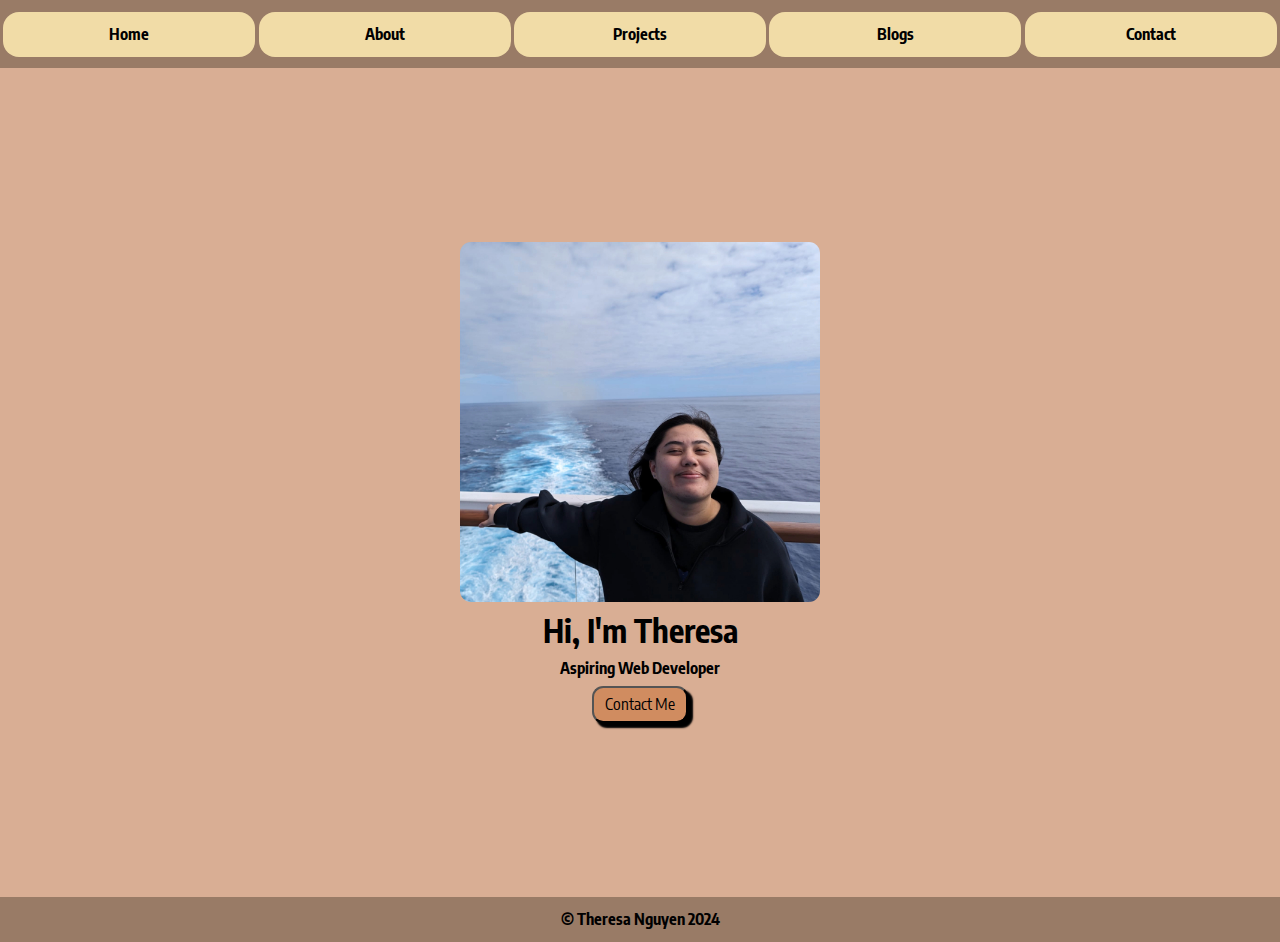
<file: src/index.html>
<!DOCTYPE html>
<html lang="en">
    <head>
        <meta charset="UTF-8">
        <meta name="viewport" content="width=device-width, initial-scale=1.0">
        <link rel="stylesheet" href="style.css">
        <link rel="stylesheet" href="desktop.css">
        <link href="https://fonts.googleapis.com/css2?family=Encode+Sans+Condensed&display=swap" rel="stylesheet">
        <link
        rel="stylesheet"
        href="https://cdnjs.cloudflare.com/ajax/libs/animate.css/4.1.1/animate.min.css"
        />
        <title>Theresa Portfolio - Home</title>
    </head>
    <body>
        <header>
            <nav>
                <a href="index.html">Home</a>
                <a href="about.html">About</a>
                <a href="projects.html">Projects</a>
                <a href="blogs.html">Blogs</a>
                <a href="contact.html">Contact</a>
            </nav>
        </header>
        <main>
            <img src="assets/h-s-c5fa980f-5d35-4cf3-8b2d-5bc69f0b8cc2.jpg" class="img home" alt="hp-selfie1"/>
            <h1>Hi, I'm Theresa</h1>
            <h4>Aspiring Web Developer</h4>
            <button class="button">
                <a href="contact.html">Contact Me</a>
            </button>
        </main>
        <footer>
            &copy; Theresa Nguyen 2024
        </footer>
    </body>
</html>
</file>
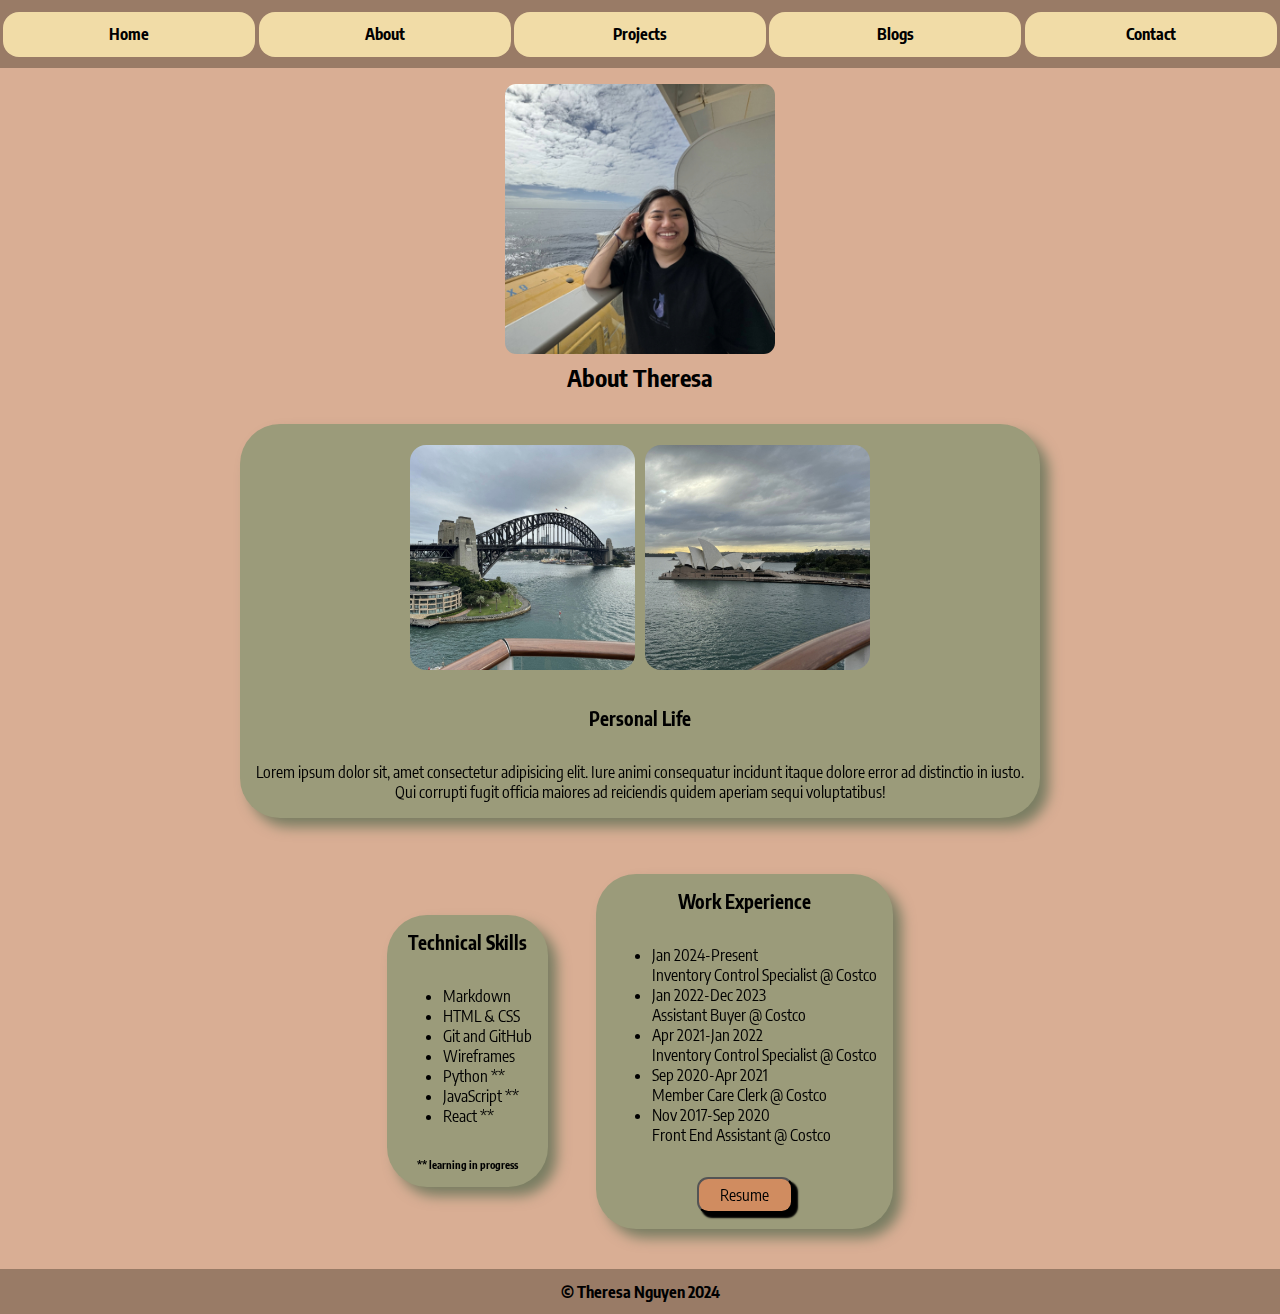
<file: src/about.html>
<!DOCTYPE html>
<html lang="en">
    <head>
        <meta charset="UTF-8">
        <meta name="viewport" content="width=device-width, initial-scale=1.0">
        <link rel="stylesheet" href="style.css">
        <link rel="stylesheet" href="desktop.css">
        <link href="https://fonts.googleapis.com/css2?family=Encode+Sans+Condensed&display=swap" rel="stylesheet">
        <link
        rel="stylesheet"
        href="https://cdnjs.cloudflare.com/ajax/libs/animate.css/4.1.1/animate.min.css"
        />
        <title>Theresa Portfolio - About</title>
    </head>
    <body>
        <header>
            <nav>
                <a href="index.html">Home</a>
                <a href="about.html">About</a>
                <a href="projects.html">Projects</a>
                <a href="blogs.html">Blogs</a>
                <a href="contact.html">Contact</a>
            </nav>
        </header>
        <main>
            <img src="assets/a-s-thumbnail_IMG_2794.jpg" class="img about" id="aboutselfie" alt="ap-selfie2"/>
            <h2>About Theresa</h2>
            <section class="about-section">
                <figure>
                    <img src="assets/a-hb-thumbnail_IMG_3032.jpg" class="img about personal" alt="ap-hb"/>
                    <img src="assets/a-op-thumbnail_IMG_3038.jpg" class="img about personal" alt="ap-oh"/>
                </figure>
                <h3>Personal Life</h3>
                <p>
                    Lorem ipsum dolor sit, amet consectetur adipisicing elit. Iure animi consequatur incidunt itaque dolore error ad distinctio in iusto. Qui corrupti fugit officia maiores ad reiciendis quidem aperiam sequi voluptatibus!
                </p>
            </section>
            <section class="contentrow">
                <section class="about-section">
                    <h3>Technical Skills</h3>
                    <ul>
                        <li>
                            Markdown
                        </li>
                        <li>
                            HTML & CSS
                        </li>
                        <li>
                            Git and GitHub
                        </li>
                        <li>
                            Wireframes
                        </li>
                        <li>
                            Python **
                        </li>
                        <li>
                            JavaScript **
                        </li>
                        <li>
                            React **
                        </li>
                    </ul>
                    <h6>** learning in progress</h5>
                </section>
                <section class="about-section">
                    <h3>Work Experience</h3>
                    <ul>
                        <li>
                            Jan 2024-Present
                            <br>
                            Inventory Control Specialist @ Costco
                        </li>
                        <li>
                            Jan 2022-Dec 2023
                            <br>
                            Assistant Buyer @ Costco
                        </li>
                        <li>
                            Apr 2021-Jan 2022
                            <br>
                            Inventory Control Specialist @ Costco
                        </li>
                        <li>
                            Sep 2020-Apr 2021
                            <br>
                            Member Care Clerk @ Costco
                        </li>
                        <li>
                            Nov 2017-Sep 2020
                            <br>
                            Front End Assistant @ Costco
                        </li>
                    </ul>
                    <button class="button">
                        <a href="docs/Theresa Resume (MOCK UP).pdf">Resume</a>
                    </button>
                </section>
            </section> 
        </main>
        <footer>
            &copy; Theresa Nguyen 2024
        </footer>
    </body>
</html>
</file>
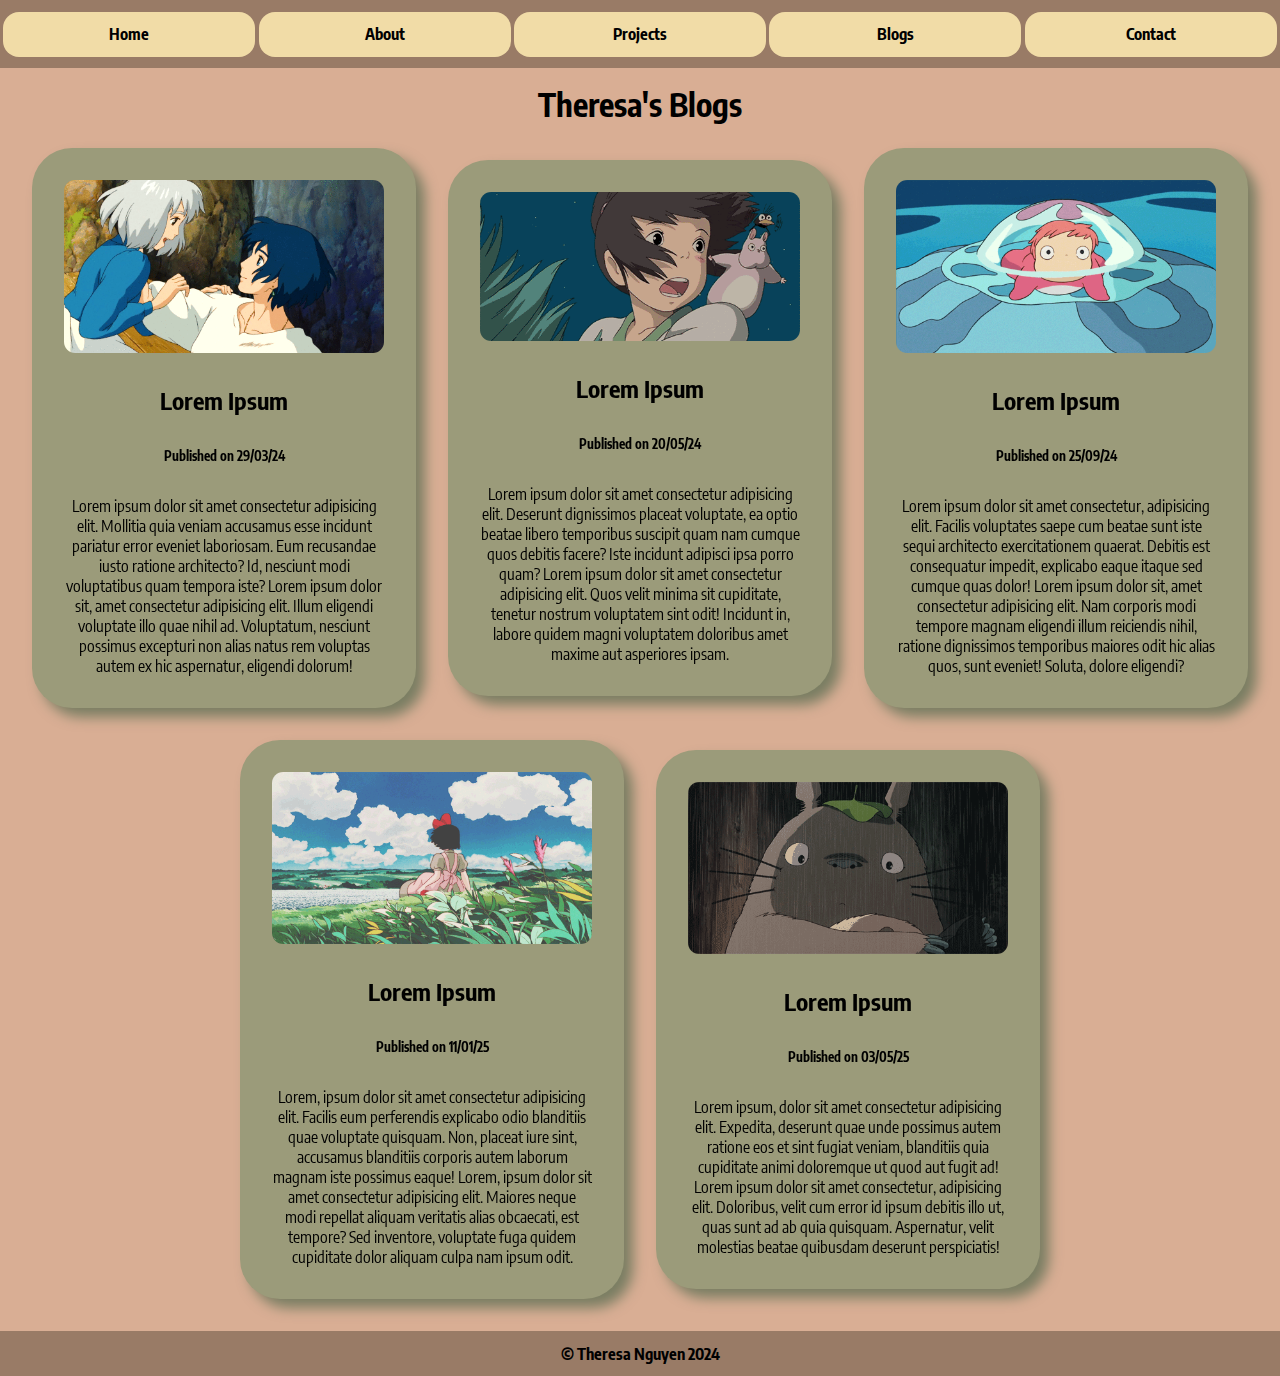
<file: src/blogs.html>
<!DOCTYPE html>
<html lang="en">
    <head>
        <meta charset="UTF-8">
        <meta name="viewport" content="width=device-width, initial-scale=1.0">
        <link rel="stylesheet" href="style.css">
        <link rel="stylesheet" href="desktop.css">
        <link href="https://fonts.googleapis.com/css2?family=Encode+Sans+Condensed&display=swap" rel="stylesheet">
        <link
        rel="stylesheet"
        href="https://cdnjs.cloudflare.com/ajax/libs/animate.css/4.1.1/animate.min.css"
        />
        <title>Theresa Portfolio - Blogs</title>
    </head>
    <body>
        <header>
            <nav>
                <a href="index.html">Home</a>
                <a href="about.html">About</a>
                <a href="projects.html">Projects</a>
                <a href="blogs.html">Blogs</a>
                <a href="contact.html">Contact</a>
            </nav>
        </header>
        <main>
            <h1>Theresa's Blogs</h1>
            <section class="contentrow">
                <article class="blogpost">
                    <img src="assets/bp-hmc-0c82e8cf355c9a350a4ae69a601be2f5.gif" class="img blog" alt="pp-blog1"/>
                    <h2>Lorem Ipsum</h2>
                    <h5>Published on 29/03/24</h5>
                    <p>
                        Lorem ipsum dolor sit amet consectetur adipisicing elit. Mollitia quia veniam accusamus esse incidunt pariatur error eveniet laboriosam. Eum recusandae iusto ratione architecto? Id, nesciunt modi voluptatibus quam tempora iste? Lorem ipsum dolor sit, amet consectetur adipisicing elit. Illum eligendi voluptate illo quae nihil ad. Voluptatum, nesciunt possimus excepturi non alias natus rem voluptas autem ex hic aspernatur, eligendi dolorum!
                    </p>
                </article>
                <article class="blogpost">
                    <img src="assets/bp-sa-tumblr_lppe5f6H1P1qehmh1o1_500.gif" class="img blog" alt="pp-blog2"/>
                    <h2>Lorem Ipsum</h2>
                    <h5>Published on 20/05/24</h5>
                    <p>
                        Lorem ipsum dolor sit amet consectetur adipisicing elit. Deserunt dignissimos placeat voluptate, ea optio beatae libero temporibus suscipit quam nam cumque quos debitis facere? Iste incidunt adipisci ipsa porro quam? Lorem ipsum dolor sit amet consectetur adipisicing elit. Quos velit minima sit cupiditate, tenetur nostrum voluptatem sint odit! Incidunt in, labore quidem magni voluptatem doloribus amet maxime aut asperiores ipsam.
                    </p>
                </article>
                <article class="blogpost">
                    <img src="assets/bp-p-739014c380b8edda503d43d11de48581.gif" class="img blog" alt="pp-blog3"/>
                    <h2>Lorem Ipsum</h2>
                    <h5>Published on 25/09/24</h5>
                    <p>
                        Lorem ipsum dolor sit amet consectetur, adipisicing elit. Facilis voluptates saepe cum beatae sunt iste sequi architecto exercitationem quaerat. Debitis est consequatur impedit, explicabo eaque itaque sed cumque quas dolor! Lorem ipsum dolor sit, amet consectetur adipisicing elit. Nam corporis modi tempore magnam eligendi illum reiciendis nihil, ratione dignissimos temporibus maiores odit hic alias quos, sunt eveniet! Soluta, dolore eligendi?
                    </p>
                </article>
                <article class="blogpost">
                    <img src="assets/bp-kd-Sk6w.gif" class="img blog" alt="pp-blog4"/>
                    <h2>Lorem Ipsum</h2>
                    <h5>Published on 11/01/25</h5>
                    <p>
                        Lorem, ipsum dolor sit amet consectetur adipisicing elit. Facilis eum perferendis explicabo odio blanditiis quae voluptate quisquam. Non, placeat iure sint, accusamus blanditiis corporis autem laborum magnam iste possimus eaque! Lorem, ipsum dolor sit amet consectetur adipisicing elit. Maiores neque modi repellat aliquam veritatis alias obcaecati, est tempore? Sed inventore, voluptate fuga quidem cupiditate dolor aliquam culpa nam ipsum odit.
                    </p>
                </article>
                <article class="blogpost">
                    <img src="assets/bp-mnt-source.gif" class="img blog" alt="pp-blog5"/>
                    <h2>Lorem Ipsum</h2>
                    <h5>Published on 03/05/25</h5>
                    <p>
                        Lorem ipsum, dolor sit amet consectetur adipisicing elit. Expedita, deserunt quae unde possimus autem ratione eos et sint fugiat veniam, blanditiis quia cupiditate animi doloremque ut quod aut fugit ad! Lorem ipsum dolor sit amet consectetur, adipisicing elit. Doloribus, velit cum error id ipsum debitis illo ut, quas sunt ad ab quia quisquam. Aspernatur, velit molestias beatae quibusdam deserunt perspiciatis!
                    </p>
                </article>
            </section>
        </main>
        <footer>
            &copy; Theresa Nguyen 2024
        </footer>
    </body>
</html>
</file>
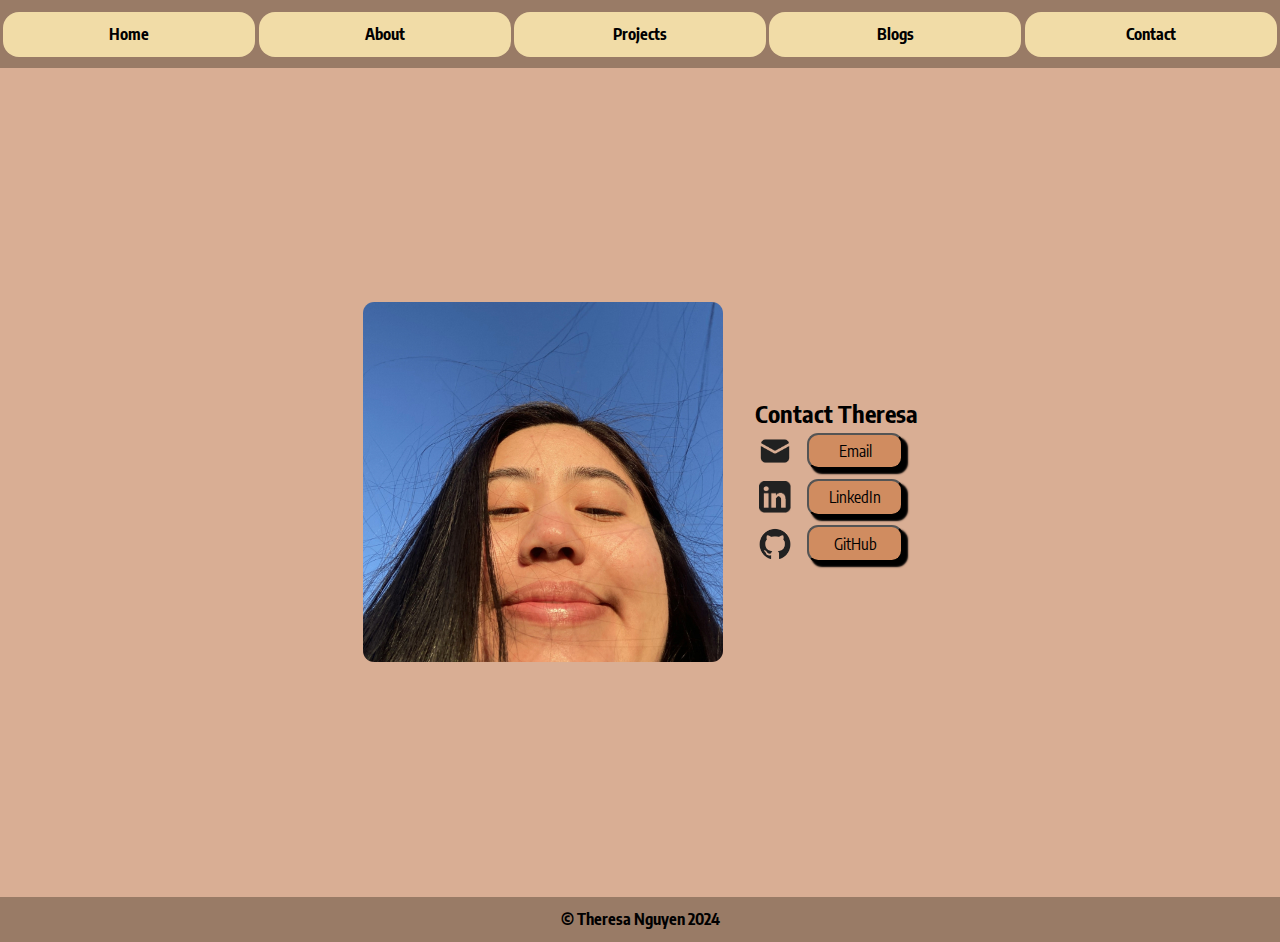
<file: src/contact.html>
<!DOCTYPE html>
<html lang="en">
    <head>
        <meta charset="UTF-8">
        <meta name="viewport" content="width=device-width, initial-scale=1.0">
        <link rel="stylesheet" href="style.css">
        <link rel="stylesheet" href="desktop.css">
        <link href="https://fonts.googleapis.com/css2?family=Encode+Sans+Condensed&display=swap" rel="stylesheet">
        <link
        rel="stylesheet"
        href="https://cdnjs.cloudflare.com/ajax/libs/animate.css/4.1.1/animate.min.css"
        />
        <title>Theresa Portfolio - Contact</title>
    </head>
    <body>
        <header>
            <nav>
                <a href="index.html">Home</a>
                <a href="about.html">About</a>
                <a href="projects.html">Projects</a>
                <a href="blogs.html">Blogs</a>
                <a href="contact.html">Contact</a>
            </nav>
        </header>
        <main class="contact-contentrow">
            <img src="assets/c-s-thumbnail_IMG_9354.jpg" class="img contact" alt="cp-selfie3"/>
            <section>
                <h2>Contact Theresa</h2>
                <section class="contact-list">
                    <div class="contact-indiv">
                        <img src="assets/c-ei-envelope.png" class="contact-icons" alt="cp-emailicon">
                        <button class="button">
                            <a href="mailto:15274@coderacademy.edu.com">Email</a>
                        </button>
                    </div>
                    <div class="contact-indiv">
                        <img src="assets/c-li-LI-In.png" class="contact-icons" alt="cp-lkdinicon">
                        <button class="button">
                            <a href="https://www.linkedin.com/in/oanhh-nguyen/">LinkedIn</a>
                        </button>
                    </div>
                    <div class="contact-indiv">
                        <img src="assets/c-gi-github-mark.png" class="contact-icons" alt="cp-githubicon">
                        <button class="button">
                            <a href="https://github.com/theresanx">GitHub</a>
                        </button>
                    </div>
                </section>
            </section>
        </main>
        <footer>
            &copy; Theresa Nguyen 2024
        </footer>
    </body>
</html>
</file>
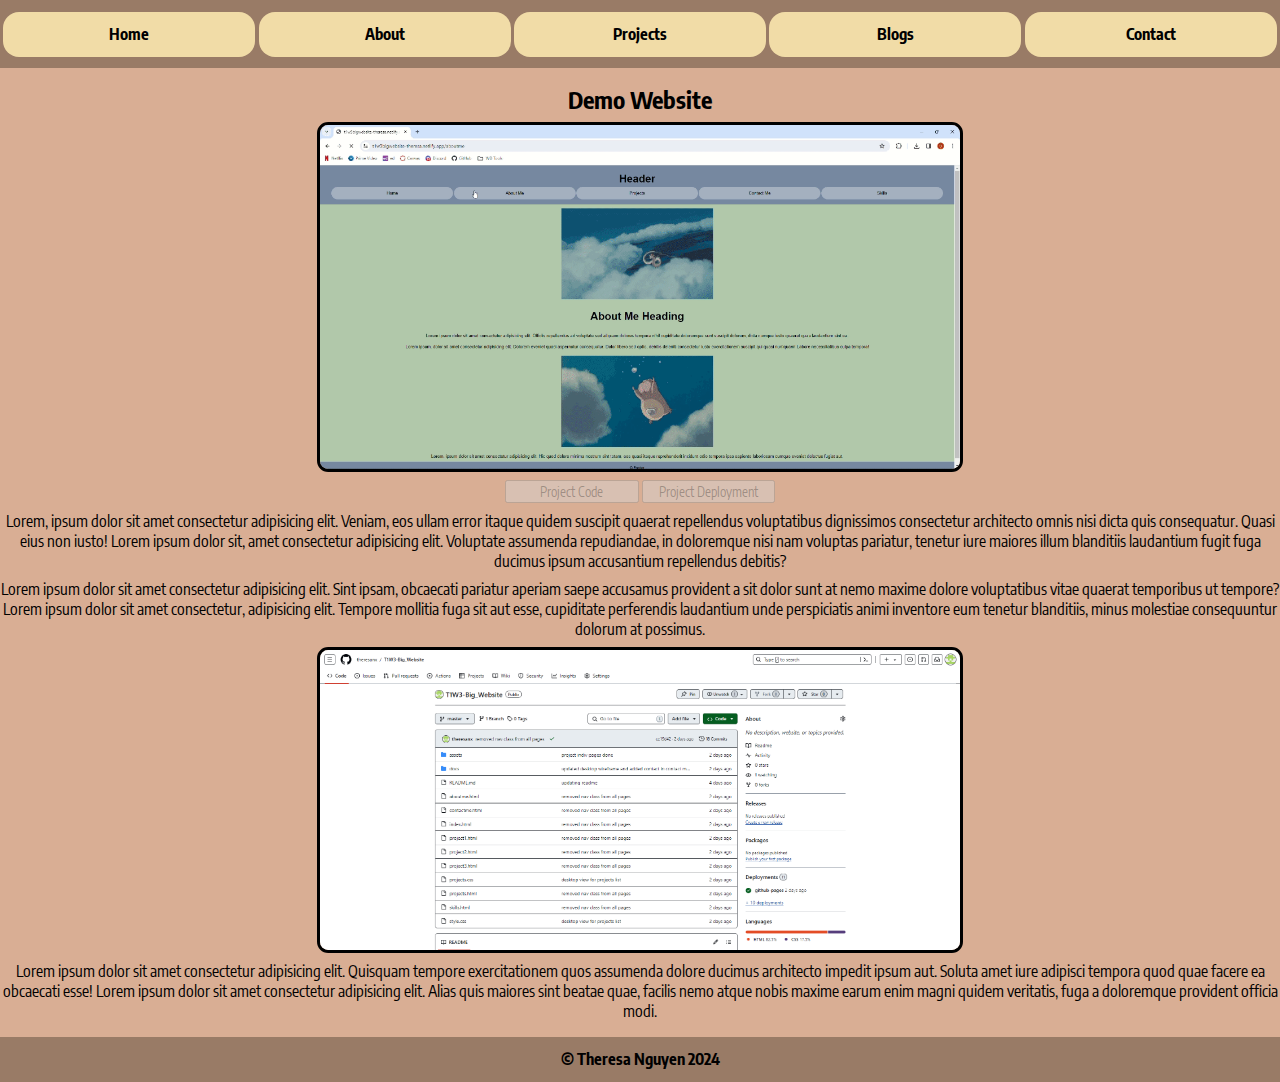
<file: src/project1.html>
<!DOCTYPE html>
<html lang="en">
    <head>
        <meta charset="UTF-8">
        <meta name="viewport" content="width=device-width, initial-scale=1.0">
        <link rel="stylesheet" href="style.css">
        <link rel="stylesheet" href="desktop.css">
        <link href="https://fonts.googleapis.com/css2?family=Encode+Sans+Condensed&display=swap" rel="stylesheet">
        <link
        rel="stylesheet"
        href="https://cdnjs.cloudflare.com/ajax/libs/animate.css/4.1.1/animate.min.css"
        />
        <title>Theresa Portfolio - Demo Website</title>
    </head>
    <body>
        <header>
            <nav>
                <a href="index.html">Home</a>
                <a href="about.html">About</a>
                <a href="projects.html">Projects</a>
                <a href="blogs.html">Blogs</a>
                <a href="contact.html">Contact</a>
            </nav>
        </header>
        <main>
            <h2>Demo Website</h2>
            <img src="assets/pp-bigw-dv.gif" class="img project1" alt="pp-siteoverview"/>
            <div class="projindiv-links">
                <button disabled class="projindiv-button disabled>
                    <a href="">Project Code</a>
                </button>
                <button disabled class="projindiv-button disabled>
                    <a href="">Project Deployment</a>
                </button>
            </div>
            <p>
                Lorem, ipsum dolor sit amet consectetur adipisicing elit. Veniam, eos ullam error itaque quidem suscipit quaerat repellendus voluptatibus dignissimos consectetur architecto omnis nisi dicta quis consequatur. Quasi eius non iusto! Lorem ipsum dolor sit, amet consectetur adipisicing elit. Voluptate assumenda repudiandae, in doloremque nisi nam voluptas pariatur, tenetur iure maiores illum blanditiis laudantium fugit fuga ducimus ipsum accusantium repellendus debitis?
            </p>
            <p>
                Lorem ipsum dolor sit amet consectetur adipisicing elit. Sint ipsam, obcaecati pariatur aperiam saepe accusamus provident a sit dolor sunt at nemo maxime dolore voluptatibus vitae quaerat temporibus ut tempore? Lorem ipsum dolor sit amet consectetur, adipisicing elit. Tempore mollitia fuga sit aut esse, cupiditate perferendis laudantium unde perspiciatis animi inventore eum tenetur blanditiis, minus molestiae consequuntur dolorum at possimus.
            </p>
            <img src="assets/ppi1-gr.png" class="img project1" alt="pp-githubrepo"/>
            <p>
                Lorem ipsum dolor sit amet consectetur adipisicing elit. Quisquam tempore exercitationem quos assumenda dolore ducimus architecto impedit ipsum aut. Soluta amet iure adipisci tempora quod quae facere ea obcaecati esse! Lorem ipsum dolor sit amet consectetur adipisicing elit. Alias quis maiores sint beatae quae, facilis nemo atque nobis maxime earum enim magni quidem veritatis, fuga a doloremque provident officia modi.
            </p>
        </main>
        <footer>
            &copy; Theresa Nguyen 2024
        </footer>
    </body>
</html>
</file>
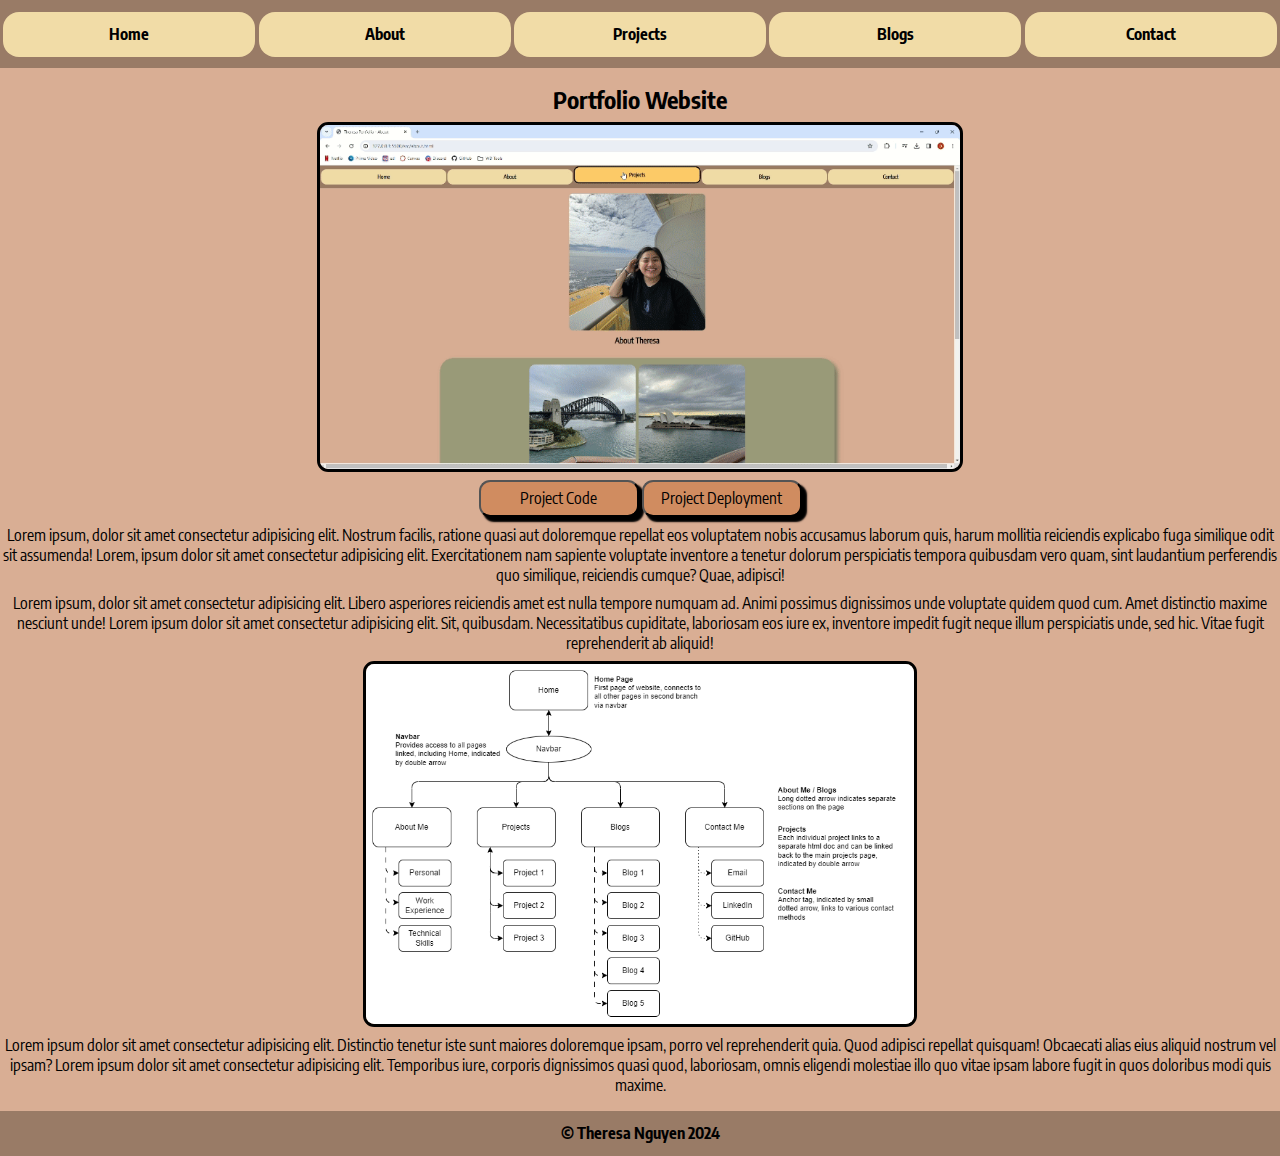
<file: src/project2.html>
<!DOCTYPE html>
<html lang="en">
    <head>
        <meta charset="UTF-8">
        <meta name="viewport" content="width=device-width, initial-scale=1.0">
        <link rel="stylesheet" href="style.css">
        <link rel="stylesheet" href="desktop.css">
        <link href="https://fonts.googleapis.com/css2?family=Encode+Sans+Condensed&display=swap" rel="stylesheet">
        <link
        rel="stylesheet"
        href="https://cdnjs.cloudflare.com/ajax/libs/animate.css/4.1.1/animate.min.css"
        />
        <title>Theresa Portfolio - Portfolio Website</title>
    </head>
    <body>
        <header>
            <nav>
                <a href="index.html">Home</a>
                <a href="about.html">About</a>
                <a href="projects.html">Projects</a>
                <a href="blogs.html">Blogs</a>
                <a href="contact.html">Contact</a>
            </nav>
        </header>
        <main>
            <h2>Portfolio Website</h2>
            <img src="assets/pp-tp-dv.gif" class="img project2" alt="pp-siteoverview"/>
            <div class="projindiv-links">
                <button class="button projindiv-button">
                    <a href="https://github.com/theresaxn/Theresa-T1A2_Portfolio">Project Code</a>
                </button>
                <button class="button projindiv-button">
                    <a href="https://theresa-t1a2-portfolio.netlify.app/">Project Deployment</a>
                </button>
            </div>
            <p>
                Lorem ipsum, dolor sit amet consectetur adipisicing elit. Nostrum facilis, ratione quasi aut doloremque repellat eos voluptatem nobis accusamus laborum quis, harum mollitia reiciendis explicabo fuga similique odit sit assumenda! Lorem, ipsum dolor sit amet consectetur adipisicing elit. Exercitationem nam sapiente voluptate inventore a tenetur dolorum perspiciatis tempora quibusdam vero quam, sint laudantium perferendis quo similique, reiciendis cumque? Quae, adipisci!
            </p>
            <p>
                Lorem ipsum, dolor sit amet consectetur adipisicing elit. Libero asperiores reiciendis amet est nulla tempore numquam ad. Animi possimus dignissimos unde voluptate quidem quod cum. Amet distinctio maxime nesciunt unde! Lorem ipsum dolor sit amet consectetur adipisicing elit. Sit, quibusdam. Necessitatibus cupiditate, laboriosam eos iure ex, inventore impedit fugit neque illum perspiciatis unde, sed hic. Vitae fugit reprehenderit ab aliquid!
            </p>
            <img src="assets/ppi2-Sitemap.png" class="img project2" alt="pp-sitemap"/>
            <p>
                Lorem ipsum dolor sit amet consectetur adipisicing elit. Distinctio tenetur iste sunt maiores doloremque ipsam, porro vel reprehenderit quia. Quod adipisci repellat quisquam! Obcaecati alias eius aliquid nostrum vel ipsam? Lorem ipsum dolor sit amet consectetur adipisicing elit. Temporibus iure, corporis dignissimos quasi quod, laboriosam, omnis eligendi molestiae illo quo vitae ipsam labore fugit in quos doloribus modi quis maxime.
            </p>
        </main>
        <footer>
            &copy; Theresa Nguyen 2024
        </footer>
    </body>
</html>
</file>
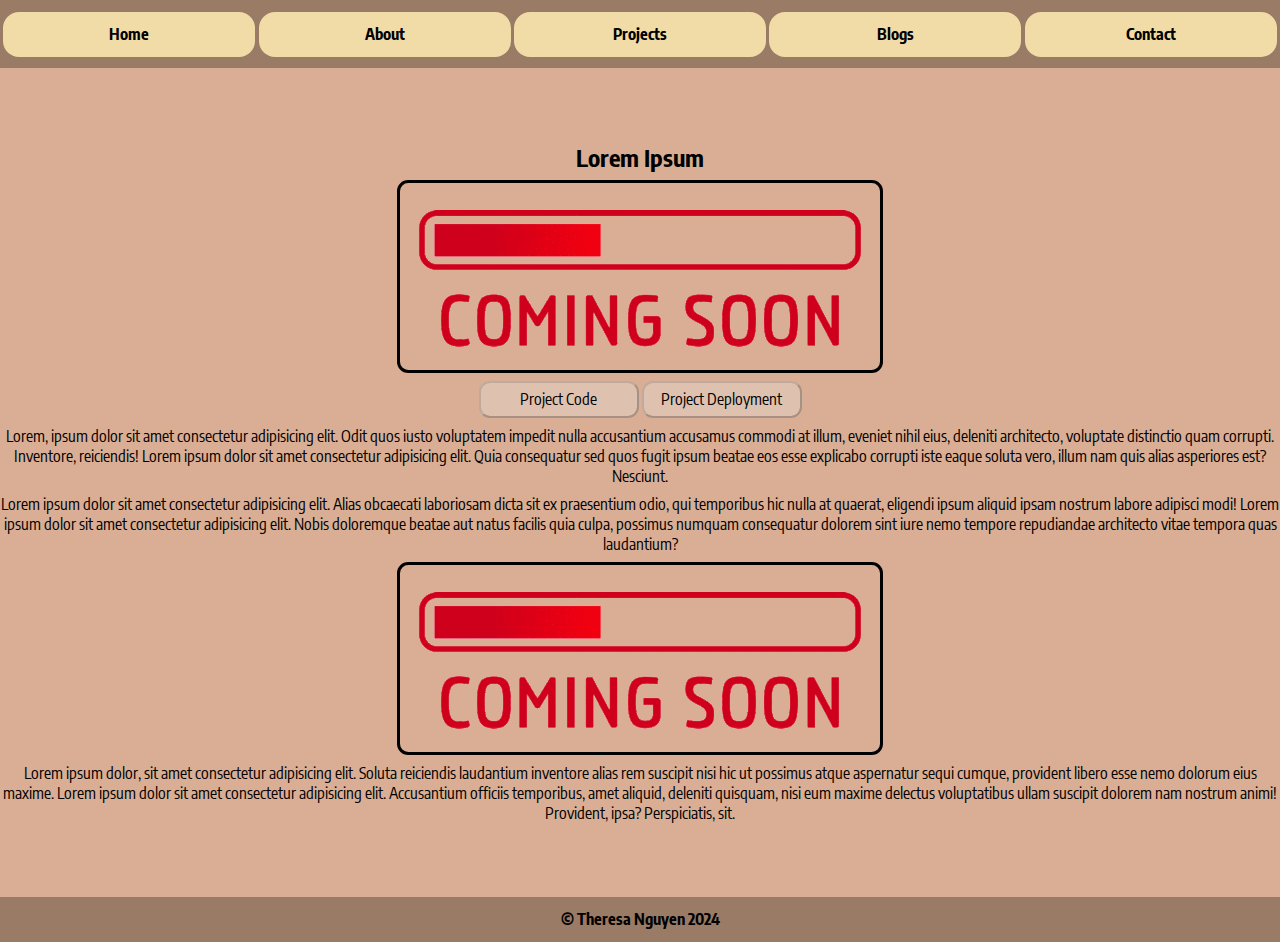
<file: src/project3.html>
<!DOCTYPE html>
<html lang="en">
    <head>
        <meta charset="UTF-8">
        <meta name="viewport" content="width=device-width, initial-scale=1.0">
        <link rel="stylesheet" href="style.css">
        <link rel="stylesheet" href="desktop.css">
        <link href="https://fonts.googleapis.com/css2?family=Encode+Sans+Condensed&display=swap" rel="stylesheet">
        <link
        rel="stylesheet"
        href="https://cdnjs.cloudflare.com/ajax/libs/animate.css/4.1.1/animate.min.css"
        />
        <title>Theresa Portfolio - Project 3</title>
    </head>
    <body>
        <header>
            <nav>
                <a href="index.html">Home</a>
                <a href="about.html">About</a>
                <a href="projects.html">Projects</a>
                <a href="blogs.html">Blogs</a>
                <a href="contact.html">Contact</a>
            </nav>
        </header>
        <main>
            <h2>Lorem Ipsum</h2>
            <img src="assets/pp-cs.gif" class="img project3" alt="pp-comingsoon"/>
            <div class="projindiv-links">
                <button disabled class="projindiv-button disabled">
                    <a>Project Code</a>
                </button>
                <button disabled class="projindiv-button disabled">
                    <a>Project Deployment</a>
                </button> 
            </div>
            <p>
                Lorem, ipsum dolor sit amet consectetur adipisicing elit. Odit quos iusto voluptatem impedit nulla accusantium accusamus commodi at illum, eveniet nihil eius, deleniti architecto, voluptate distinctio quam corrupti. Inventore, reiciendis! Lorem ipsum dolor sit amet consectetur adipisicing elit. Quia consequatur sed quos fugit ipsum beatae eos esse explicabo corrupti iste eaque soluta vero, illum nam quis alias asperiores est? Nesciunt.
            </p>
            <p>
                Lorem ipsum dolor sit amet consectetur adipisicing elit. Alias obcaecati laboriosam dicta sit ex praesentium odio, qui temporibus hic nulla at quaerat, eligendi ipsum aliquid ipsam nostrum labore adipisci modi! Lorem ipsum dolor sit amet consectetur adipisicing elit. Nobis doloremque beatae aut natus facilis quia culpa, possimus numquam consequatur dolorem sint iure nemo tempore repudiandae architecto vitae tempora quas laudantium?
            </p>
            <img src="assets/pp-cs.gif" class="img project3" alt="pp-comingsoon"/>
            <p>
                Lorem ipsum dolor, sit amet consectetur adipisicing elit. Soluta reiciendis laudantium inventore alias rem suscipit nisi hic ut possimus atque aspernatur sequi cumque, provident libero esse nemo dolorum eius maxime. Lorem ipsum dolor sit amet consectetur adipisicing elit. Accusantium officiis temporibus, amet aliquid, deleniti quisquam, nisi eum maxime delectus voluptatibus ullam suscipit dolorem nam nostrum animi! Provident, ipsa? Perspiciatis, sit.
            </p>
            </section>
        </main>
        <footer>
            &copy; Theresa Nguyen 2024
        </footer>
    </body>
</html>
</file>
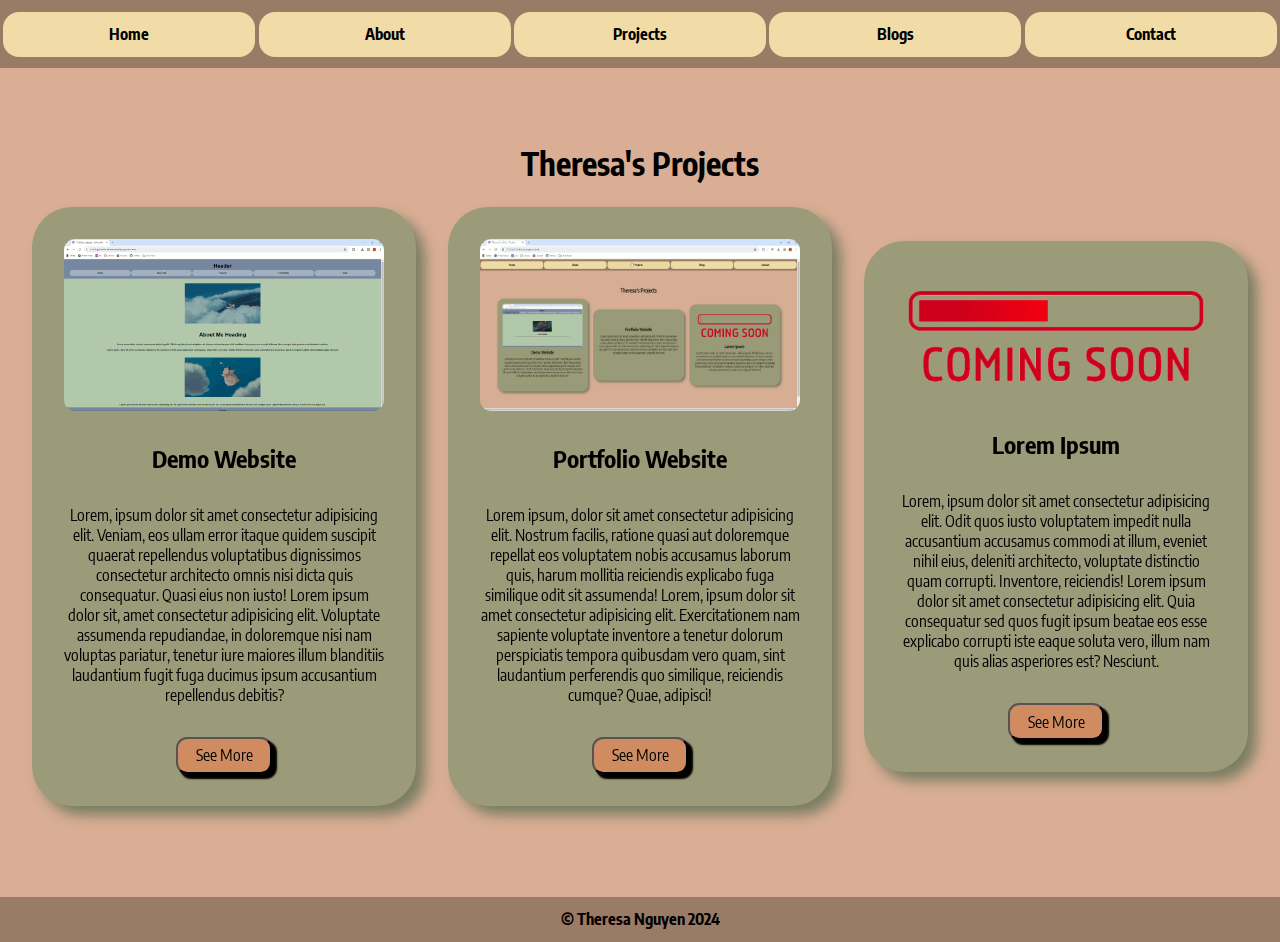
<file: src/projects.html>
<!DOCTYPE html>
<html lang="en">
    <head>
        <meta charset="UTF-8">
        <meta name="viewport" content="width=device-width, initial-scale=1.0">
        <link rel="stylesheet" href="style.css">
        <link rel="stylesheet" href="desktop.css">
        <link href="https://fonts.googleapis.com/css2?family=Encode+Sans+Condensed&display=swap" rel="stylesheet">
        <link
        rel="stylesheet"
        href="https://cdnjs.cloudflare.com/ajax/libs/animate.css/4.1.1/animate.min.css"
        />
        <title>Theresa Portfolio - Projects</title>
    </head>
    <body>
        <header>
            <nav>
                <a href="index.html">Home</a>
                <a href="about.html">About</a>
                <a href="projects.html">Projects</a>
                <a href="blogs.html">Blogs</a>
                <a href="contact.html">Contact</a>
            </nav>
        </header>
        <main>
            <h1>Theresa's Projects</h1>
            <section class="contentrow">
                <section class="projectpreview">
                    <img src="assets/pp-bigw-dv.gif" class="img project" alt="pp-proj1"/>
                    <h2>Demo Website</h2>
                    <p>
                        Lorem, ipsum dolor sit amet consectetur adipisicing elit. Veniam, eos ullam error itaque quidem suscipit quaerat repellendus voluptatibus dignissimos consectetur architecto omnis nisi dicta quis consequatur. Quasi eius non iusto! Lorem ipsum dolor sit, amet consectetur adipisicing elit. Voluptate assumenda repudiandae, in doloremque nisi nam voluptas pariatur, tenetur iure maiores illum blanditiis laudantium fugit fuga ducimus ipsum accusantium repellendus debitis?
                    </p>
                    <button class="button">
                        <a href="project1.html">See More</a>
                    </button>
                </section>
                <section class="projectpreview">
                    <img src="assets/pp-tp-dv.gif" class="img project" alt="pp-proj2"/>
                    <h2>Portfolio Website</h2>
                    <p>
                        Lorem ipsum, dolor sit amet consectetur adipisicing elit. Nostrum facilis, ratione quasi aut doloremque repellat eos voluptatem nobis accusamus laborum quis, harum mollitia reiciendis explicabo fuga similique odit sit assumenda! Lorem, ipsum dolor sit amet consectetur adipisicing elit. Exercitationem nam sapiente voluptate inventore a tenetur dolorum perspiciatis tempora quibusdam vero quam, sint laudantium perferendis quo similique, reiciendis cumque? Quae, adipisci!
                    </p>
                    <button class="button">
                        <a href="project2.html">See More</a>
                    </button>
                </section>
                <section class="projectpreview">
                    <img src="assets/pp-cs.gif" class="img project" alt="pp-proj3"/>
                    <h2>Lorem Ipsum</h2>
                    <p>
                        Lorem, ipsum dolor sit amet consectetur adipisicing elit. Odit quos iusto voluptatem impedit nulla accusantium accusamus commodi at illum, eveniet nihil eius, deleniti architecto, voluptate distinctio quam corrupti. Inventore, reiciendis! Lorem ipsum dolor sit amet consectetur adipisicing elit. Quia consequatur sed quos fugit ipsum beatae eos esse explicabo corrupti iste eaque soluta vero, illum nam quis alias asperiores est? Nesciunt.
                    </p>
                    <button class="button">
                        <a href="project3.html">See More</a>
                    </button>
                </section>
            </section>
        </main>
        <footer>
            &copy; Theresa Nguyen 2024
        </footer>
    </body>
</html>
</file>
<file: src/style.css>
/* colour theme */
:root {
/* CSS HEX */
--reseda-green: #797d62ff;
--moss-green: #9b9b7aff;
--khaki: #baa587ff;
--desert-sand: #d9ae94ff;
--peach-yellow: #f1dca7ff;
--sunglow: #ffcb69ff;
--earth-yellow: #e8ac65ff;
--persian-orange: #d08c60ff;
--chamoisee: #b58463ff;
--beaver: #997b66ff;
}

/* catered towards mobile view */

/* default styling for entire doc */
* {
    margin: 0;
    font-family: "Encode Sans Condensed", sans-serif;
    font-weight: 400 bold;
    font-style: normal;
}

/* all body styling */
body {
    display: flex;
    flex-direction: column;
    justify-content: center;
    align-items: center;
    background-color: var(--desert-sand);
}

/* header styling */
header {
    background-color: var(--beaver);
    height: 6.5dvh;
    width: 100%;
    padding: 0.3em;
    display: flex;
    flex-direction: column;
    justify-content: center;
    align-self: center;
}

/* navbar in header styling */
nav {
    margin: 0.1em;
    display: flex;
    justify-content: center;
    align-items: center;
}

nav > a {
    text-decoration: none;
    background-color: var(--peach-yellow);
    color: black;
    margin: 0.1em;
    border-radius: 1em;
    width: 20dvw;
    height: 5dvh;
    display: flex;
    justify-content: center;
    align-items: center;
    font-weight: bold;
    transition: 0.2s;
}

/* navbar hover styling */

nav > a:hover {
    background-color: var(--sunglow);
    margin-bottom: 1.5dvh;
    border: 0.2em solid var(--earth-yellow);
}

/* footer styling */
footer {
    background-color: var(--beaver);
    height: 5dvh;
    width: 100%;
    text-align: center;
    font-weight: bold;
    display: flex;
    justify-content: center;
	align-items: center;
	align-self: flex-end;
}

/* main styling */
main {
    min-height: 88.5dvh;
    width: 100%;
    display: flex;
    flex-direction: column;
    justify-content: center;
    align-items: center;
    margin-top: 1em;
    margin-bottom: 1em;
    text-align: center;
    row-gap: 0.5em;
}

/* default img styling */
.img {
    height: 30dvh;
    width: auto;
    max-width: 85dvw;
    object-fit: contain;
    border-radius: 0.7em;
}

/* home and contact img animation */
.home, 
.contact {
    animation: bounceInRight 1s;
}

.about {
    animation: slideInDown 1s;
}

/* projects and blogs img styling */
.project,
.blog {
    height: auto;
    max-height: 30dvh;
    width: auto;
    max-width: 80dvw;
    animation: zoomIn 1s;
}

/* individual project img styling */
.project1,
.project2,
.project3 {
    border: 0.2em solid black;
    animation: fadeInDown 1s;
}

/* default button styling */
.button {
    border-color: black;
    border-radius: 0.7em;
    background-color: var(--persian-orange);
    padding: 0.7dvh;
    font-size: medium;
    width: 6em;
    animation: bounceInLeft 1s;
    box-shadow: 0.3em 0.3em 0.1em;
}

button > a {
    text-decoration: none;
    color: black;
    display: flex;
    justify-content: center;
    align-items: center;
}

.projindiv-button {
    width: 10em;
}

.disabled {
    border-radius: 0.7em;
    font-size: medium;
    padding: 0.7dvh;
    animation: bounceInLeft 1s;
}

/* button hover styling */
.button:hover {
    background-color: var(--chamoisee);
    box-shadow: none;
    margin-top: 0.2em;
    margin-left: 0.2em;
    box-shadow: 0.1em 0.1em 0.1em;
}

/* about, project and blog section styling */
.blogpost,
.projectpreview,
.about-section {
    display: flex;
    flex-direction: column;
    justify-content: center;
    align-items: center;
    row-gap: 2em;
    margin: 1.5em;
    padding: 1em;
    border-radius: 2.5em;
    background-color: var(--moss-green);
    filter: drop-shadow(0.6em 0.6em 0.4em var(--reseda-green));
    max-width: 85dvw;
    min-height: 20dvh;
}

.about-section {
    max-width: 60dvw;
}

.about-section > ul {
    text-align: left;
}

/* about page img in personal life styling */
figure {
    display: flex;
    flex-direction: row;
    justify-content: center;
    align-items: center;
    width: 30dvw;
}

.personal {
    height: auto;
    width: 100%;
    border-radius: 1em; 
    margin: 0.3em;
}

/* contact me styling */
.contact-indiv {
    display: flex;
    flex-direction: row;
    justify-content: space-between;
    align-items: center;
    padding: 0.3em;
    width: 9em;
}

.contact-icons {
    height: 2em;
}

/* about, blog and project section hover styling */
.blogpost:hover,
.projectpreview:hover,
.about-section:hover {
    transition: 1s;
    border-radius: 0;
}
</file>
<file: src/desktop.css>
/* desktop view */
@media screen and (min-width: 600px) and (min-device-width: 600px) {
    /* img styling */
    .img {
        height: auto;
        max-height: 40dvh;
        width: auto;
        max-width: 50dvw;
    }

    #aboutselfie {
        max-height: 30dvh;
    }

    /* about page img in personal life styling */
    figure {
        display: flex;
        flex-direction: row;
        justify-content: center;
        align-items: center;
        width: 30dvw;
    }
    .personal {
        height: auto;
        max-height: 25dvh;
        max-width: 100%;
        border-radius: 1em; 
        margin: 0.3em;
    }

    /* about, project and blog section styling */
    .contentrow {
        display: flex;
        flex-direction: row;
        flex-wrap: wrap;
        justify-content: center;
        align-items: center;
    }

    .blogpost,
    .projectpreview {
        max-width: 25dvw;
        min-height: 40dvh;
        margin: 1em;
        padding: 2em;
    }

    /* project and blog img styling */
    .project,
    .blog {
        height: auto;
        max-height: 30dvh;
        width: auto;
        max-width: 25dvw;
    }

    .contact-contentrow {
        display: flex;
        flex-direction: row;
        flex-wrap: wrap;
        justify-content: center;
        align-items: center;
        column-gap: 2em;
    }
}
</file>
